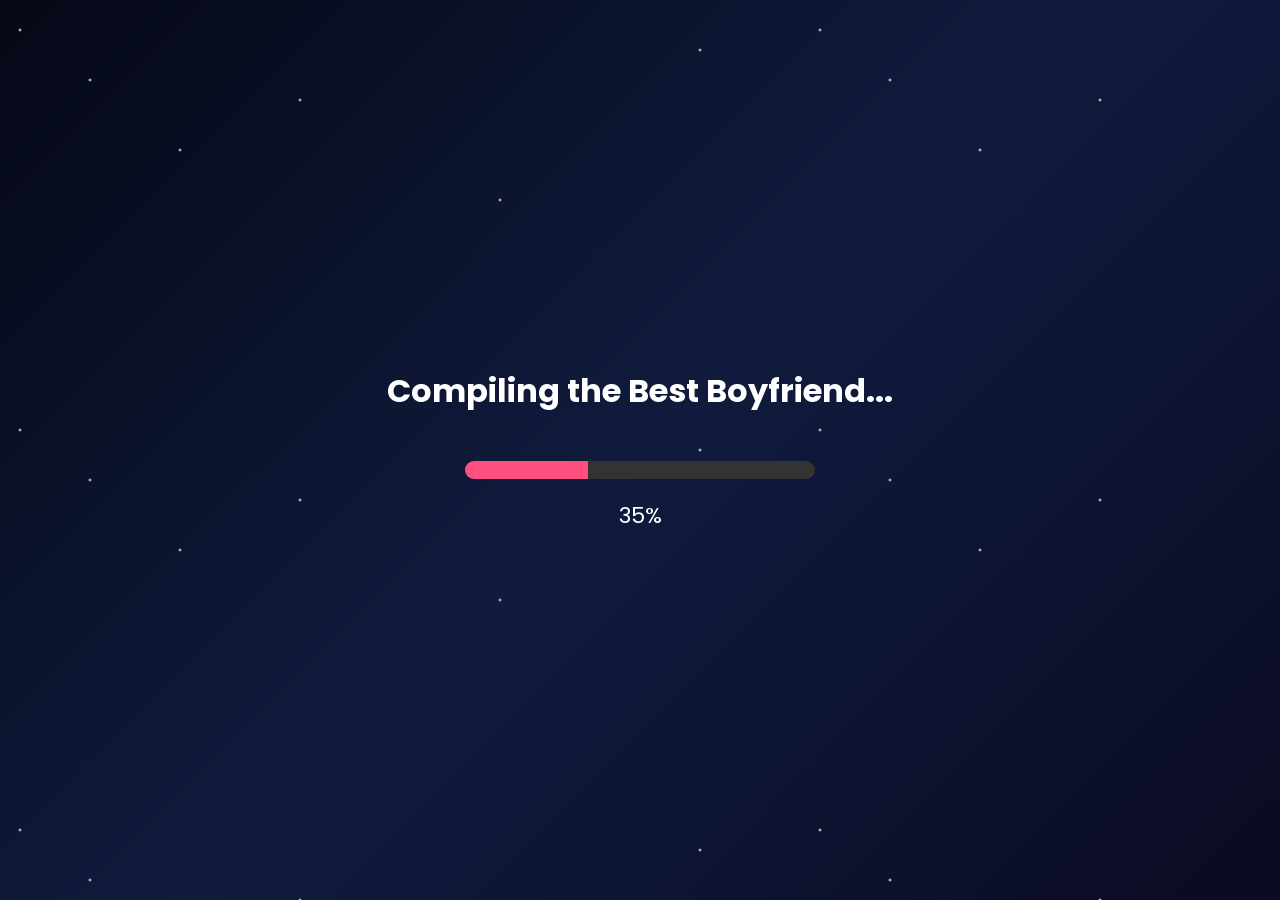
<file: index.html>
<!DOCTYPE html>
<html lang="en">
<head>
    <meta charset="UTF-8">
    <meta name="viewport" content="width=device-width, initial-scale=1.0">
    <title>Happy Birthday ❤️</title>
    <link rel="preconnect" href="https://fonts.googleapis.com">
<link rel="preconnect" href="https://fonts.gstatic.com" crossorigin>
<link href="https://fonts.googleapis.com/css2?family=Poppins:wght@300;400;600;700&display=swap" rel="stylesheet">
    <link rel="stylesheet" href="style.css">
</head>

<body>

    <div class="stars"></div>

<div id="loading-screen">

    <h1>Compiling the Best Boyfriend...</h1>

    <div class="progress">
        <div id="bar"></div>
    </div>

    <p id="status">0%</p>

</div>

<div class="container" id="main-content">

    <h1>Happy Birthday ❤️</h1>

    <h2>Bipal</h2>

    <p>I built this little place just for you.</p>

    <button id="beginBtn">
        Begin Our Story →
    </button>

</div>

<script src="script.js"></script>

</body>
</html>
</file>
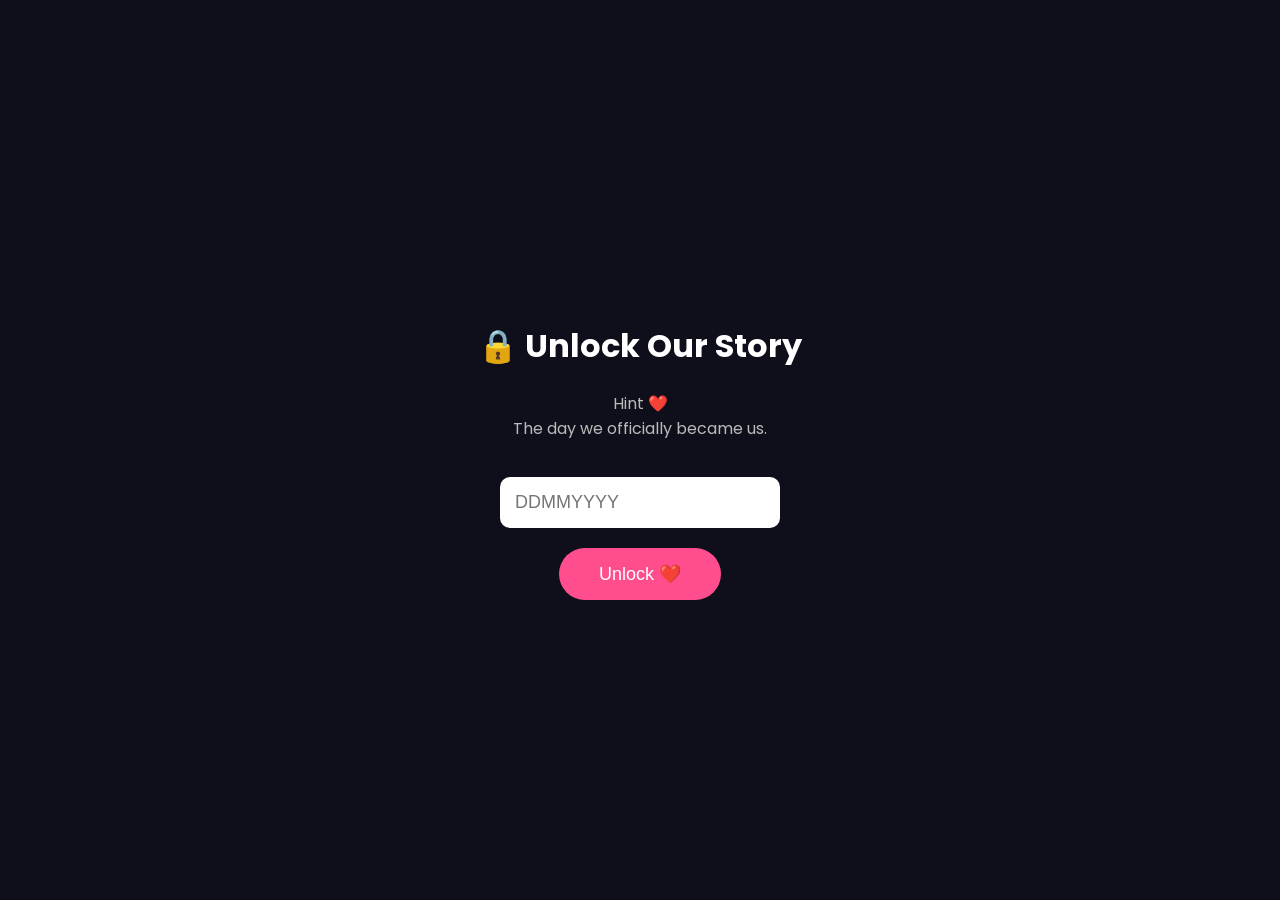
<file: password.html>
<!DOCTYPE html>
<html lang="en">
<head>
<meta charset="UTF-8">
<meta name="viewport" content="width=device-width, initial-scale=1.0">

<title>Unlock Our Story ❤️</title>

<link href="https://fonts.googleapis.com/css2?family=Poppins:wght@300;400;600;700&display=swap" rel="stylesheet">

<style>

body{
margin:0;
display:flex;
justify-content:center;
align-items:center;
height:100vh;
background:#0f0f1b;
font-family:'Poppins',sans-serif;
color:white;
}

.box{
text-align:center;
}

input{
padding:15px;
width:250px;
border-radius:10px;
border:none;
margin-top:20px;
font-size:18px;
}

button{
margin-top:20px;
padding:15px 40px;
border:none;
border-radius:40px;
background:#ff4d8d;
color:white;
font-size:18px;
cursor:pointer;
}

p{
color:#bbbbbb;
}

</style>

</head>

<body>

<div class="box">

<h1>🔒 Unlock Our Story</h1>

<p>Hint ❤️<br>The day we officially became us.</p>

<input id="password" placeholder="DDMMYYYY">

<br>

<button onclick="checkPassword()">Unlock ❤️</button>

</div>

<script>

function checkPassword(){

let pass=document.getElementById("password").value;

if(pass==="27042021"){

window.location.href = "timeline.html";

}else{

alert("Wrong password ❤️");

}

}

</script>

</body>
</html>
</file>
<file: style.css>
body{
    margin:0;
    background: linear-gradient(135deg, #050816, #101b3d, #0a0a23);
    color:white;
    font-family: 'Poppins', sans-serif;
}

#loading-screen{
    height:100vh;
    display:flex;
    flex-direction:column;
    justify-content:center;
    align-items:center;
}

.progress{
    width:350px;
    height:18px;
    background:#333;
    border-radius:30px;
    overflow:hidden;
    margin-top:25px;
}

#bar{
    width:0%;
    height:100%;
    background:#ff4f81;
}

#status{
    margin-top:20px;
    font-size:22px;
}

.container{
    display:none;
    height:100vh;
    justify-content:center;
    align-items:center;
    flex-direction:column;
    text-align:center;
}
button{
    padding:16px 40px;
    border:none;
    border-radius:50px;
    background:#ff4f81;
    color:white;
    font-size:20px;
    cursor:pointer;
    transition:.3s;
    box-shadow:0 0 20px rgba(255,79,129,.45);
}

button:hover{
    transform:scale(1.08);
    box-shadow:0 0 35px rgba(255,79,129,.8);
}
.stars{
    position:fixed;
    top:0;
    left:0;
    width:100%;
    height:100%;
    background-image:
        radial-gradient(2px 2px at 20px 30px, white, transparent),
        radial-gradient(2px 2px at 90px 80px, white, transparent),
        radial-gradient(2px 2px at 180px 150px, white, transparent),
        radial-gradient(2px 2px at 300px 100px, white, transparent),
        radial-gradient(2px 2px at 500px 200px, white, transparent),
        radial-gradient(2px 2px at 700px 50px, white, transparent);
    background-size:800px 400px;
    animation:moveStars 60s linear infinite;
    z-index:-1;
}

@keyframes moveStars{
    from{
        background-position:0 0;
    }
    to{
        background-position:-800px 400px;
    }
}
.timeline{
    max-width:900px;
    margin:auto;
    padding:80px 20px;
}

.timeline h1{
    text-align:center;
    color:#ff5b8f;
    font-size:50px;
    margin-bottom:60px;
}

.memory{
    background:#1b1b3a;
    padding:35px;
    border-radius:20px;
    margin-bottom:50px;
    box-shadow:0 0 30px rgba(255,90,143,.2);
}

.memory h2{
    color:#ff77a9;
    margin-bottom:15px;
}

.memory p{
    color:white;
    font-size:20px;
    line-height:1.8;
}

.memory img{
    width:100%;
    margin-top:25px;
    border-radius:15px;
}
.timeline{
    max-width:900px;
    margin:auto;
    padding:80px 20px;
}

.timeline h1{
    text-align:center;
    font-size:55px;
    color:#ff5f8f;
    margin-bottom:20px;
}

.subtitle{
    text-align:center;
    color:white;
    font-size:22px;
    margin-bottom:70px;
    opacity:.8;
}

.memory{
    background:#171733;
    border-radius:25px;
    padding:40px;
    box-shadow:0 0 30px rgba(255,90,143,.25);
    margin-bottom:60px;
    transition:0.4s;
}

.memory:hover{
    transform:translateY(-10px);
    box-shadow:0 20px 50px rgba(255,90,143,.45);
}

.memory h2{
    color:#ff5f8f;
}

.memory h3{
    color:white;
    font-size:34px;
}

.memory p{
    color:#ddd;
    line-height:1.8;
    font-size:20px;
}

.memory img{
    width:100%;
    border-radius:20px;
    margin-top:30px;
    transition:.4s;
}

.memory img:hover{
    transform:scale(1.03);
}
.love-counter{
    background:#171733;
    padding:30px;
    border-radius:20px;
    text-align:center;
    margin-bottom:50px;
    box-shadow:0 0 30px rgba(255,90,143,.25);
}

.love-counter h2{
    color:#ff5f8f;
    margin-bottom:20px;
}

#counter{
    font-size:32px;
    font-weight:bold;
    color:white;
    line-height:1.8;
}
.memory{
    opacity:0;
    transform:translateY(50px);
    transition:all .8s ease;
}

.memory.show{
    opacity:1;
    transform:translateY(0);
}
video{
    width:100%;
    border-radius:20px;
    margin-top:30px;
    box-shadow:0 10px 35px rgba(0,0,0,.4);
}
.gallery{
    display:grid;
    grid-template-columns:repeat(auto-fit, minmax(220px,1fr));
    gap:15px;
    margin-top:30px;
}

.gallery img{
    width:100%;
    height:250px;
    object-fit:cover;
    border-radius:15px;
    transition:0.3s;
    cursor:pointer;
}

.gallery img:hover{
    transform:scale(1.05);
}
.photo-slider{
    text-align:center;
    margin-top:30px;
}

#sliderImage{
    width:100%;
    max-height:550px;
    object-fit:contain;
    border-radius:20px;
    transition:opacity 0.5s ease;
    box-shadow:0 10px 30px rgba(0,0,0,0.3);
}

.fade-out{
    opacity:0;
}
#photoCaption{
    margin:25px 0;
    font-size:22px;
    color:#f5f5f5;
    font-style:italic;
    line-height:1.7;
    text-align:center;
}
#proposalSection{

animation:fadeIn 1s;

}

@keyframes fadeIn{

from{

opacity:0;

transform:translateY(40px);

}

to{

opacity:1;

transform:translateY(0);

}

}
.proposal-quote{
    font-size:28px;
    text-align:center;
    color:#ff77a9;
    font-style:italic;
    margin-bottom:30px;
}
.memory img{
    transition:0.4s ease;
}

.memory img:hover{
    transform:scale(1.02);
}
.coco-gallery{
    display:grid;
    grid-template-columns:repeat(auto-fit,minmax(220px,1fr));
    gap:15px;
    margin-top:30px;
}

.coco-gallery img{
    width:100%;
    height:250px;
    object-fit:cover;
    border-radius:20px;
    transition:0.4s;
    cursor:pointer;
    box-shadow:0 8px 20px rgba(0,0,0,0.3);
}

.coco-gallery img:hover{
    transform:scale(1.05);
}
.coco-gallery{
    display:grid;
    grid-template-columns:repeat(3,1fr);
    gap:20px;
    margin-top:30px;
}

.coco-gallery img{
    width:100%;
    height:300px;
    object-fit:cover;
    border-radius:20px;
    box-shadow:0 10px 25px rgba(0,0,0,.35);
    transition:.4s;
}

.coco-gallery img:hover{
    transform:scale(1.05);
}

.coco-message{
    text-align:center;
    margin-top:30px;
    font-size:20px;
    line-height:1.8;
    color:#ffd6e7;
    font-style:italic;
}
.goa-gallery{
    display:grid;
    grid-template-columns:repeat(3,1fr);
    gap:20px;
    margin-top:30px;
}

.goa-gallery img{
    width:100%;
    height:300px;
    object-fit:cover;
    border-radius:20px;
    box-shadow:0 10px 25px rgba(0,0,0,.35);
    transition:.4s;
}

.goa-gallery img:hover{
    transform:scale(1.05);
}
.goa-gallery{
    display:grid;
    grid-template-columns:repeat(3,1fr);
    gap:15px;
    margin-top:30px;
}

.goa-gallery .big{
    grid-column:span 2;
    grid-row:span 2;
    height:520px;
}

.goa-gallery img{
    width:100%;
    height:250px;
    object-fit:cover;
    border-radius:20px;
    box-shadow:0 10px 25px rgba(0,0,0,.35);
    transition:.4s;
    cursor:pointer;
}

.goa-gallery img:hover{
    transform:scale(1.04);
}
#loveReasons{

margin-top:30px;

padding:25px;

background:#222244;

border-radius:20px;

font-size:24px;

text-align:center;

animation:fadeIn .6s;

}

#reasonText{

color:#ffd6e8;

line-height:1.8;

}
.dream-card{
    background:linear-gradient(135deg,#1d2348,#2b3166);
    padding:30px;
    border-radius:25px;
    margin-top:25px;
    transition:.4s;
    box-shadow:0 10px 25px rgba(0,0,0,.35);
}

.dream-card:hover{
    transform:translateY(-8px) scale(1.02);
}

.dream-card h3{
    color:#ff79a8;
    margin-bottom:15px;
}

.dream-card p{
    color:#f4f4f4;
    line-height:1.8;
}

.future-ending{
    margin-top:45px;
    text-align:center;
    font-size:28px;
    color:#ffd5e5;
    font-style:italic;
    line-height:1.8;
}
#birthdayLetter{

margin-top:40px;
padding:40px;
background:#1f1f42;
border-radius:25px;
animation:fadeIn 1s;

}

#birthdayLetter h2{

text-align:center;
color:#ff78a9;
margin-bottom:25px;

}

#birthdayLetter p{

font-size:22px;
line-height:2;
color:white;
white-space:pre-line;

}
.signature{
    margin-top:40px;
    text-align:right;
    font-size:30px;
    font-style:italic;
    color:#ff8fb8;
}
@media (max-width:768px){

.timeline{
    padding:40px 15px;
}

.timeline h1{
    font-size:38px;
}

.memory{
    padding:25px;
}

.memory h3{
    font-size:26px;
}

.memory p{
    font-size:18px;
}

.goa-gallery,
.coco-gallery{
    grid-template-columns:1fr;
}

.goa-gallery .big{
    grid-column:span 1;
    grid-row:span 1;
    height:300px;
}

button{
    width:100%;
}

}
#progress-container{
    position:fixed;
    top:0;
    left:0;
    width:100%;
    height:6px;
    background:rgba(255,255,255,0.1);
    z-index:9999;
}

#progress-bar{
    height:100%;
    width:0%;
    background:linear-gradient(90deg,#ff4f81,#ff9ec4);
}
.memory{
    opacity:1;
    transform:none;
    transition:all .8s ease;
}


#topBtn{
    position:fixed;
    bottom:25px;
    right:25px;
    width:60px;
    height:60px;
    border:none;
    border-radius:50%;
    background:#ff4f81;
    color:white;
    font-size:24px;
    cursor:pointer;
    display:none;
    box-shadow:0 5px 15px rgba(0,0,0,0.3);
    transition:0.3s;
    z-index:9999;
}

#topBtn:hover{
    transform:scale(1.1);
    background:#ff6b99;
}
.popup{
    display:none;
    position:fixed;
    left:0;
    top:0;
    width:100%;
    height:100%;
    background:rgba(0,0,0,.88);
    justify-content:center;
    align-items:center;
    z-index:99999;
}

.popup-content{
    background:#1b1b3a;
    padding:45px;
    border-radius:25px;
    text-align:center;
    max-width:520px;
    width:90%;
    box-shadow:0 0 40px rgba(255,79,129,.45);
}

.popup-content h1{
    color:#ff5f8f;
    margin-bottom:25px;
}

.popup-content p{
    font-size:24px;
    line-height:1.8;
    color:white;
}

.popup-content button{
    margin-top:25px;
}
</file>
